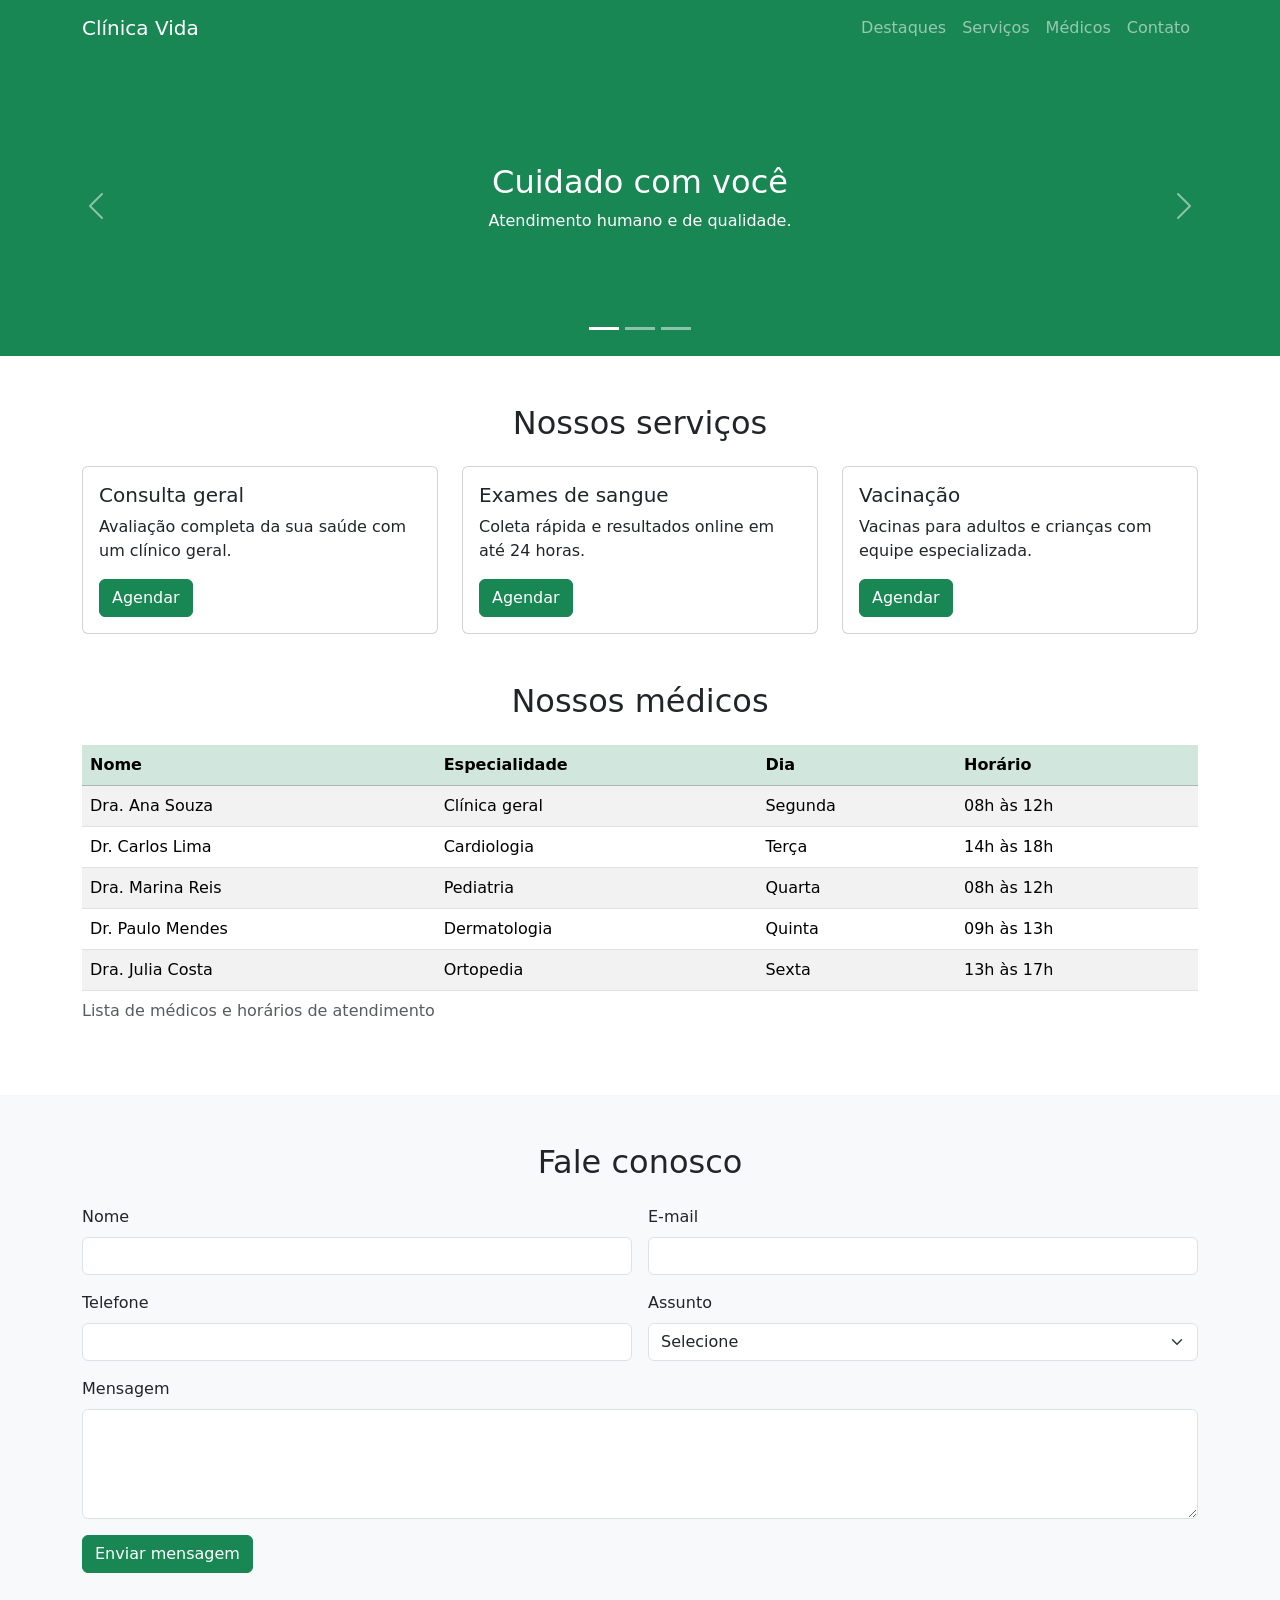
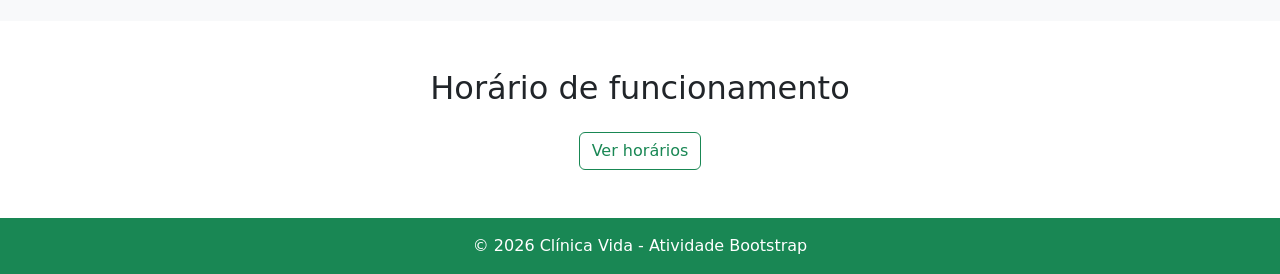
<file: projeto-web/bootstrap/index.html>
<!DOCTYPE html>
<html lang="pt-BR">
<head>
  <meta charset="UTF-8">
  <meta name="viewport" content="width=device-width, initial-scale=1">
  <title>Clínica Vida - Bootstrap</title>
  <link href="https://cdn.jsdelivr.net/npm/bootstrap@5.3.3/dist/css/bootstrap.min.css" rel="stylesheet">
  <link href="css/style.css" rel="stylesheet">
</head>
<body>

  <header>
    <nav class="navbar navbar-expand-lg navbar-dark bg-success" aria-label="Menu principal">
      <div class="container">
        <a class="navbar-brand" href="#">Clínica Vida</a>
        <button class="navbar-toggler" type="button" data-bs-toggle="collapse"
                data-bs-target="#menu" aria-controls="menu" aria-expanded="false" aria-label="Abrir menu">
          <span class="navbar-toggler-icon"></span>
        </button>
        <div class="collapse navbar-collapse" id="menu">
          <ul class="navbar-nav ms-auto">
            <li class="nav-item"><a class="nav-link" href="#destaques">Destaques</a></li>
            <li class="nav-item"><a class="nav-link" href="#servicos">Serviços</a></li>
            <li class="nav-item"><a class="nav-link" href="#medicos">Médicos</a></li>
            <li class="nav-item"><a class="nav-link" href="#contato">Contato</a></li>
          </ul>
        </div>
      </div>
    </nav>
  </header>

  <main>

    <section id="destaques" aria-label="Destaques da clínica">
      <div id="carrossel" class="carousel slide" data-bs-ride="carousel">
        <div class="carousel-indicators">
          <button type="button" data-bs-target="#carrossel" data-bs-slide-to="0" class="active" aria-current="true" aria-label="Slide 1"></button>
          <button type="button" data-bs-target="#carrossel" data-bs-slide-to="1" aria-label="Slide 2"></button>
          <button type="button" data-bs-target="#carrossel" data-bs-slide-to="2" aria-label="Slide 3"></button>
        </div>
        <div class="carousel-inner">
          <div class="carousel-item active slide-1">
            <div class="carousel-caption">
              <h2>Cuidado com você</h2>
              <p>Atendimento humano e de qualidade.</p>
            </div>
          </div>
          <div class="carousel-item slide-2">
            <div class="carousel-caption">
              <h2>Exames rápidos</h2>
              <p>Resultados no mesmo dia.</p>
            </div>
          </div>
          <div class="carousel-item slide-3">
            <div class="carousel-caption">
              <h2>Agende online</h2>
              <p>Sem filas e sem complicação.</p>
            </div>
          </div>
        </div>
        <button class="carousel-control-prev" type="button" data-bs-target="#carrossel" data-bs-slide="prev">
          <span class="carousel-control-prev-icon" aria-hidden="true"></span>
          <span class="visually-hidden">Anterior</span>
        </button>
        <button class="carousel-control-next" type="button" data-bs-target="#carrossel" data-bs-slide="next">
          <span class="carousel-control-next-icon" aria-hidden="true"></span>
          <span class="visually-hidden">Próximo</span>
        </button>
      </div>
    </section>

    <section id="servicos" class="container py-5" aria-labelledby="titulo-servicos">
      <h2 id="titulo-servicos" class="text-center mb-4">Nossos serviços</h2>
      <div class="row g-4">
        <div class="col-12 col-md-6 col-lg-4">
          <div class="card h-100">
            <div class="card-body">
              <h3 class="card-title h5">Consulta geral</h3>
              <p class="card-text">Avaliação completa da sua saúde com um clínico geral.</p>
              <a href="#contato" class="btn btn-success">Agendar</a>
            </div>
          </div>
        </div>
        <div class="col-12 col-md-6 col-lg-4">
          <div class="card h-100">
            <div class="card-body">
              <h3 class="card-title h5">Exames de sangue</h3>
              <p class="card-text">Coleta rápida e resultados online em até 24 horas.</p>
              <a href="#contato" class="btn btn-success">Agendar</a>
            </div>
          </div>
        </div>
        <div class="col-12 col-md-6 col-lg-4">
          <div class="card h-100">
            <div class="card-body">
              <h3 class="card-title h5">Vacinação</h3>
              <p class="card-text">Vacinas para adultos e crianças com equipe especializada.</p>
              <a href="#contato" class="btn btn-success">Agendar</a>
            </div>
          </div>
        </div>
      </div>
    </section>

    <section id="medicos" class="container pb-5" aria-labelledby="titulo-medicos">
      <h2 id="titulo-medicos" class="text-center mb-4">Nossos médicos</h2>
      <div class="table-responsive">
        <table class="table table-striped">
          <caption>Lista de médicos e horários de atendimento</caption>
          <thead class="table-success">
            <tr>
              <th scope="col">Nome</th>
              <th scope="col">Especialidade</th>
              <th scope="col">Dia</th>
              <th scope="col">Horário</th>
            </tr>
          </thead>
          <tbody>
            <tr><td>Dra. Ana Souza</td><td>Clínica geral</td><td>Segunda</td><td>08h às 12h</td></tr>
            <tr><td>Dr. Carlos Lima</td><td>Cardiologia</td><td>Terça</td><td>14h às 18h</td></tr>
            <tr><td>Dra. Marina Reis</td><td>Pediatria</td><td>Quarta</td><td>08h às 12h</td></tr>
            <tr><td>Dr. Paulo Mendes</td><td>Dermatologia</td><td>Quinta</td><td>09h às 13h</td></tr>
            <tr><td>Dra. Julia Costa</td><td>Ortopedia</td><td>Sexta</td><td>13h às 17h</td></tr>
          </tbody>
        </table>
      </div>
    </section>

    <section id="contato" class="bg-light py-5" aria-labelledby="titulo-contato">
      <div class="container">
        <h2 id="titulo-contato" class="text-center mb-4">Fale conosco</h2>
        <form id="formulario" class="row g-3">
          <div class="col-12 col-md-6">
            <label for="nome" class="form-label">Nome</label>
            <input type="text" class="form-control" id="nome" required>
          </div>
          <div class="col-12 col-md-6">
            <label for="email" class="form-label">E-mail</label>
            <input type="email" class="form-control" id="email" required>
          </div>
          <div class="col-12 col-md-6">
            <label for="telefone" class="form-label">Telefone</label>
            <input type="tel" class="form-control" id="telefone" required>
          </div>
          <div class="col-12 col-md-6">
            <label for="assunto" class="form-label">Assunto</label>
            <select class="form-select" id="assunto" required>
              <option value="">Selecione</option>
              <option>Agendamento</option>
              <option>Dúvida</option>
              <option>Sugestão</option>
            </select>
          </div>
          <div class="col-12">
            <label for="mensagem" class="form-label">Mensagem</label>
            <textarea class="form-control" id="mensagem" rows="4" required></textarea>
          </div>
          <div class="col-12">
            <button type="submit" class="btn btn-success">Enviar mensagem</button>
          </div>
        </form>
      </div>
    </section>

    <section class="container py-5 text-center" aria-labelledby="titulo-modal">
      <h2 id="titulo-modal">Horário de funcionamento</h2>
      <button type="button" class="btn btn-outline-success mt-3" data-bs-toggle="modal" data-bs-target="#modalHorario">
        Ver horários
      </button>
    </section>

    <div class="modal fade" id="modalHorario" tabindex="-1" aria-labelledby="tituloModalHorario" aria-hidden="true">
      <div class="modal-dialog modal-dialog-centered">
        <div class="modal-content">
          <div class="modal-header">
            <h3 class="modal-title h5" id="tituloModalHorario">Horário de funcionamento</h3>
            <button type="button" class="btn-close" data-bs-dismiss="modal" aria-label="Fechar"></button>
          </div>
          <div class="modal-body">
            <p>Segunda a sexta: 7h às 19h.</p>
            <p>Sábado: 8h às 12h.</p>
          </div>
          <div class="modal-footer">
            <button type="button" class="btn btn-secondary" data-bs-dismiss="modal">Fechar</button>
            <button type="button" class="btn btn-success" data-bs-dismiss="modal">Entendi</button>
          </div>
        </div>
      </div>
    </div>

  </main>

  <footer class="bg-success text-white text-center py-3">
    <p class="mb-0">&copy; 2026 Clínica Vida - Atividade Bootstrap</p>
  </footer>

  <script src="https://cdn.jsdelivr.net/npm/bootstrap@5.3.3/dist/js/bootstrap.bundle.min.js"></script>
  <script src="js/script.js"></script>
</body>
</html>
</file>
<file: projeto-web/bootstrap/css/style.css>
.carousel-item {
  height: 300px;
}
.slide-1 { background-color: #198754; }
.slide-2 { background-color: #0d6efd; }
.slide-3 { background-color: #6f42c1; }

.carousel-caption {
  top: 50%;
  bottom: auto;
  transform: translateY(-50%);
}
</file>
